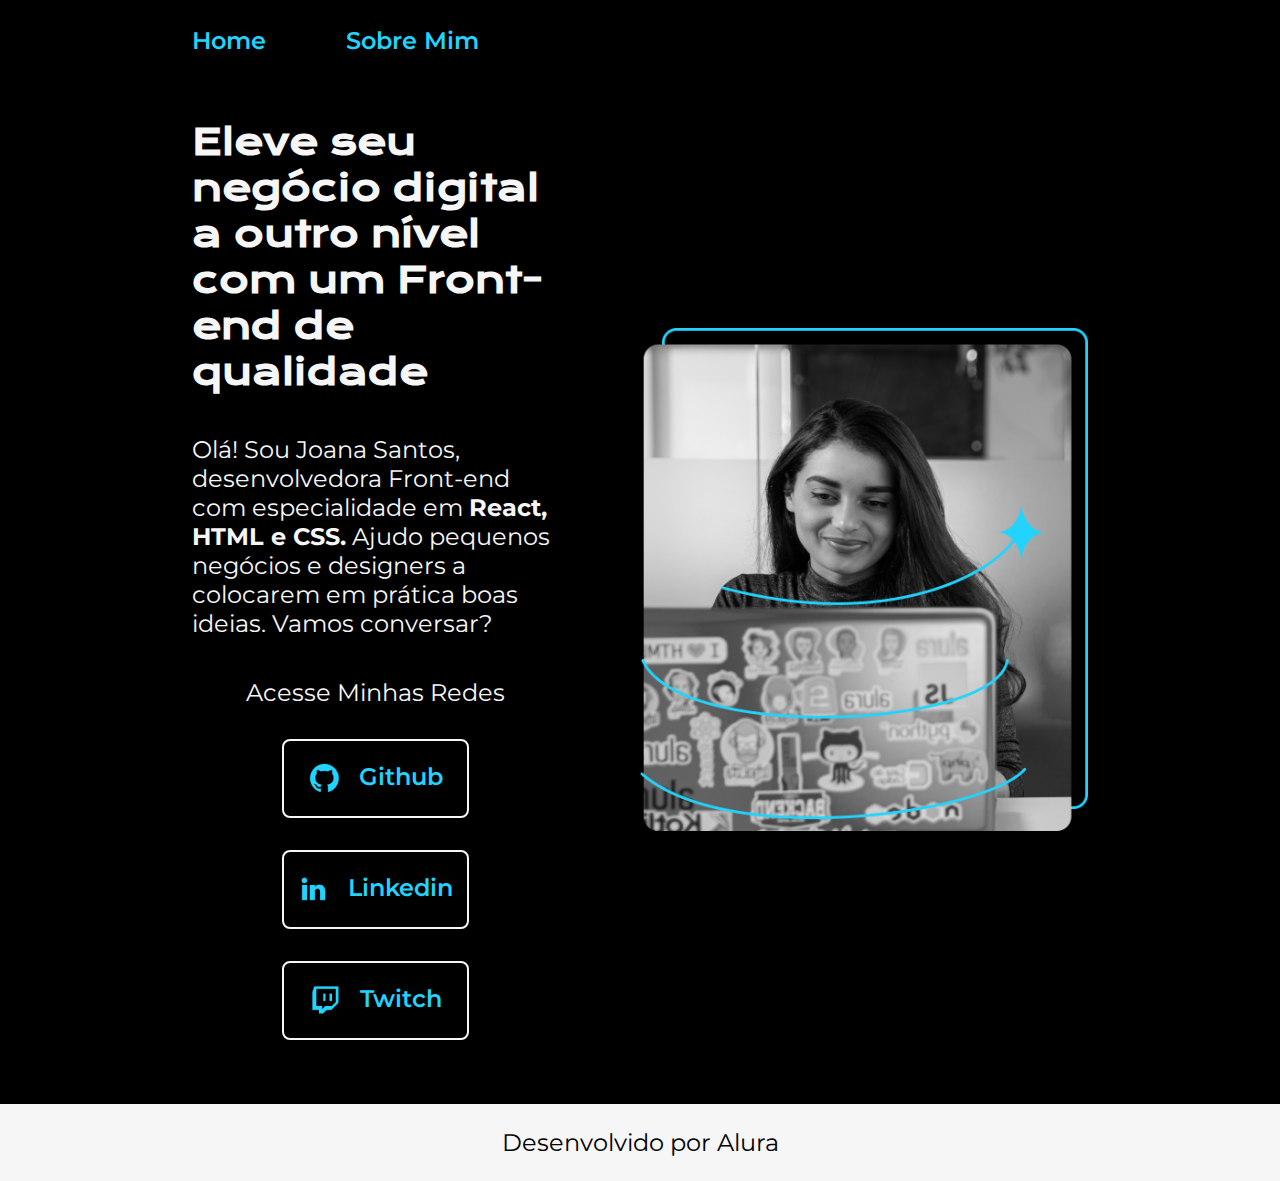
<file: index.html>
<!DOCTYPE html>
<html lang="pt-br">
<head>
    <meta charset="UTF-8">
    <meta http-equiv="X-UA-Compatible" content="IE=edge">
    <meta name="viewport" content="width=device-width, initial-scale=1.0">
    <title>Portifolio</title>
</head>
<link rel="stylesheet" href="./estilos/style.css">
<body>
    <header class="cabecalho">
        <nav class="cabecalho__menu">
            <a class="cabecalho__menu__link" href="index.html">Home</a>
            <a class="cabecalho__menu__link" href="about.html">Sobre Mim</a>
        </nav>
    </header>
    <main class="apresentacao">
        <section class="apresentacao__conteudo">
            <h1 class="apresentacao__conteudo__titulo">Eleve seu negócio digital a outro nível
            <strong class="titulo-destaque">com um Front-end de qualidade </strong>
            </h1>
            <p class="apresentacao__conteudo__paragrafo">Olá! Sou Joana Santos, desenvolvedora Front-end com especialidade em 
            <strong>React, HTML e CSS.</strong> Ajudo pequenos negócios e designers a  colocarem em prática boas ideias. Vamos
            conversar? </p>
            <div class="apresentacao__links">
                <h2 class="apresentacao__links__subtitulo"> Acesse Minhas Redes </h2>
                    <a class="apresentacao__links__conexoes" href="https://github.com">
                <img src="./assets/github.png" alt="Link do Github">
                    Github
                    </a>
                    <a class="apresentacao__links__conexoes" href="https://br.linkedin.com/">
                <img src="./assets/linkedin.png" alt="Link do Linkedin">
                    Linkedin
                    </a>
                    <a class="apresentacao__links__conexoes" href="https://www.twitch.tv/">
                <img src="./assets/twitch.png" alt="Link do Twitch">
                    Twitch
                </a>
            </div>
        </section>
    <img class="apresentacao__imagem" src="./assets/imagem.png" alt="Foto da Joana Santos programando">
    </main>
    <footer class="rodape">
        <p> Desenvolvido por Alura</p>
    </footer>
</body>
</html>
</file>
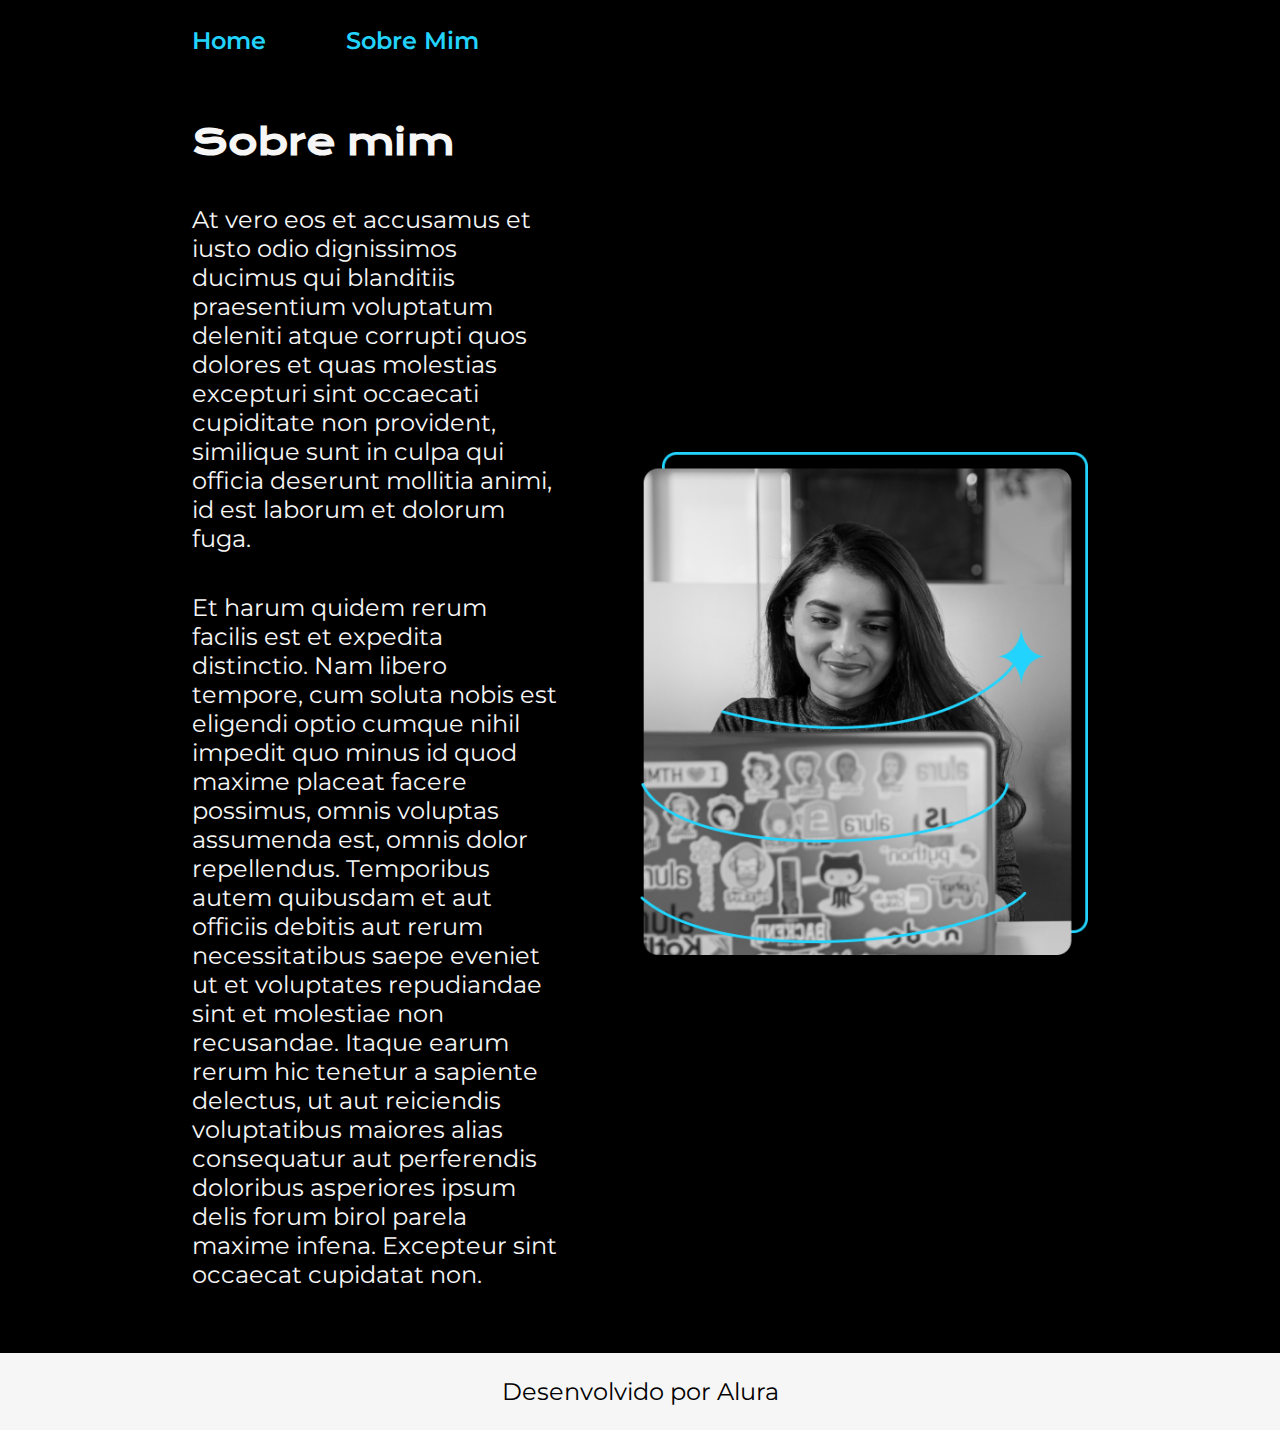
<file: about.html>
<!DOCTYPE html>
<html lang="pt-br">
<head>
    <meta charset="UTF-8">
    <meta http-equiv="X-UA-Compatible" content="IE=edge">
    <meta name="viewport" content="width=device-width, initial-scale=1.0">
    <title>Sobre Mim</title>
    <link rel="stylesheet" href="./estilos/style.css">
</head>
<body>
        <header class="cabecalho">
        <nav class="cabecalho__menu">
            <a class="cabecalho__menu__link" href="index.html">Home</a>
            <a class="cabecalho__menu__link" href="about.html">Sobre Mim</a>
        </nav>
    </header>
    <main class="apresentacao">
        <section class="apresentacao__conteudo">
            <h1 class="apresentacao__conteudo__titulo">Sobre mim</h1>
            <p class="apresentacao__conteudo__paragrafo">At vero eos et accusamus et 
                iusto odio dignissimos ducimus qui 
                blanditiis praesentium voluptatum deleniti 
                atque corrupti quos dolores et quas molestias excepturi 
                sint occaecati cupiditate non provident, 
                similique sunt in culpa qui officia deserunt mollitia animi, 
                id est laborum et dolorum fuga.
            </p>
            <p class="apresentacao__conteudo__paragrafo">Et harum quidem rerum facilis est et expedita distinctio. Nam libero tempore, 
                cum soluta nobis est eligendi optio cumque nihil impedit quo minus id quod maxime placeat facere possimus, 
                omnis voluptas assumenda est, omnis dolor repellendus. Temporibus autem quibusdam et aut officiis debitis 
                aut rerum necessitatibus saepe eveniet ut et voluptates repudiandae sint et molestiae non recusandae. 
                Itaque earum rerum hic tenetur a sapiente delectus, ut aut reiciendis voluptatibus maiores alias 
                consequatur aut perferendis doloribus asperiores ipsum delis forum birol parela maxime infena. 
                Excepteur sint occaecat cupidatat non.
            </p>
        </section>
        <img class="apresentacao__imagem" src="./assets/imagem.png" alt="Joana programando">
    </main>
    <footer class="rodape">
        <p> Desenvolvido por Alura</p>
    </footer>
</body>
</html>
</file>
<file: estilos/style.css>
@import url('https://fonts.googleapis.com/css2?family=Krona+One&family=Montserrat:wght@400;600&display=swap');
:root {
    --cor-primaria: #000000;
    --cor-secundaria: #F6F6F6;
    --cor-terciaria: #22D4FD;
    --cor-hover: #272727;
    --fonte-primaria: 'Krona One', sans-serif;
    --fonte-secundaria: 'Montserrat', sans-serif;
}

*{
    margin: 0;
    padding: 0;
}

body{
    box-sizing: border-box;
    background-color: var(--cor-primaria);
    color: var(--cor-secundaria);
}

.cabecalho{
    padding: 2% 0% 0% 15%;
}

.cabecalho__menu{
    display: flex;
    gap: 80px;
}

.cabecalho__menu__link{
    font-family: var(--fonte-secundaria);
    font-size: 1.5rem;
    font-weight: 600;
    color: var(--cor-terciaria);
    text-decoration: none;
}

.titulo-destaque{
--cor-secundaria: #22D4FD;
}

.apresentacao{
    padding: 5% 15%;
    display: flex;
    align-items: center;
    justify-content: space-between;
    gap: 82px;
}

.apresentacao__conteudo{
    width: 50%;
    display: flex;
    flex-direction: column;
    gap: 40px;
}

.apresentacao__conteudo__titulo{
    font-size: 2.25rem;
    font-family: var(--fonte-primaria);
}

.apresentacao__conteudo__paragrafo{
    font-size: 1.5rem;
    font-family: var(--fonte-secundaria);
}

.apresentacao__links{
    display: flex;
    flex-direction: column;
    justify-content: space-between;
    align-items: center;
    gap: 32px;
}

.apresentacao__links__subtitulo{
    font-family: var(--fonte-secundaria);
    font-weight: 400;
}

.apresentacao__links__conexoes{
    display: flex;
    justify-content: center;
    gap: 18px;
    border: 2px solid var(--cor-secundaria);
    width: 50%;
    text-align: center;
    border-radius: 8px;
    font-size: 1.5rem;
    font-weight: 600;
    padding: 21.5px 0;
    text-decoration: none;
    color: var(--cor-terciaria);
    font-family: var(--fonte-secundaria);
}

.apresentacao__links__conexoes:hover{
    background-color: #272727;
}

.apresentacao__imagem{
    width: 50%;
}

.rodape{
    color:var(--cor-primaria);
    background-color:var(--cor-secundaria);
    padding: 24px;
    text-align: center;
    font-family: var(--fonte-secundaria);
    font-size: 1.5rem;
    font-weight: 400;
}

@media (max-width: 1200px) {
    .cabecalho{
        padding: 10%;
    }
    .cabecalho__menu{
        justify-content: center;
    }
    .apresentacao{
        flex-direction: column-reverse;
        padding: 5%;
    }
}

    .apresentacao__conteudo{
        width: auto;
}
</file>
